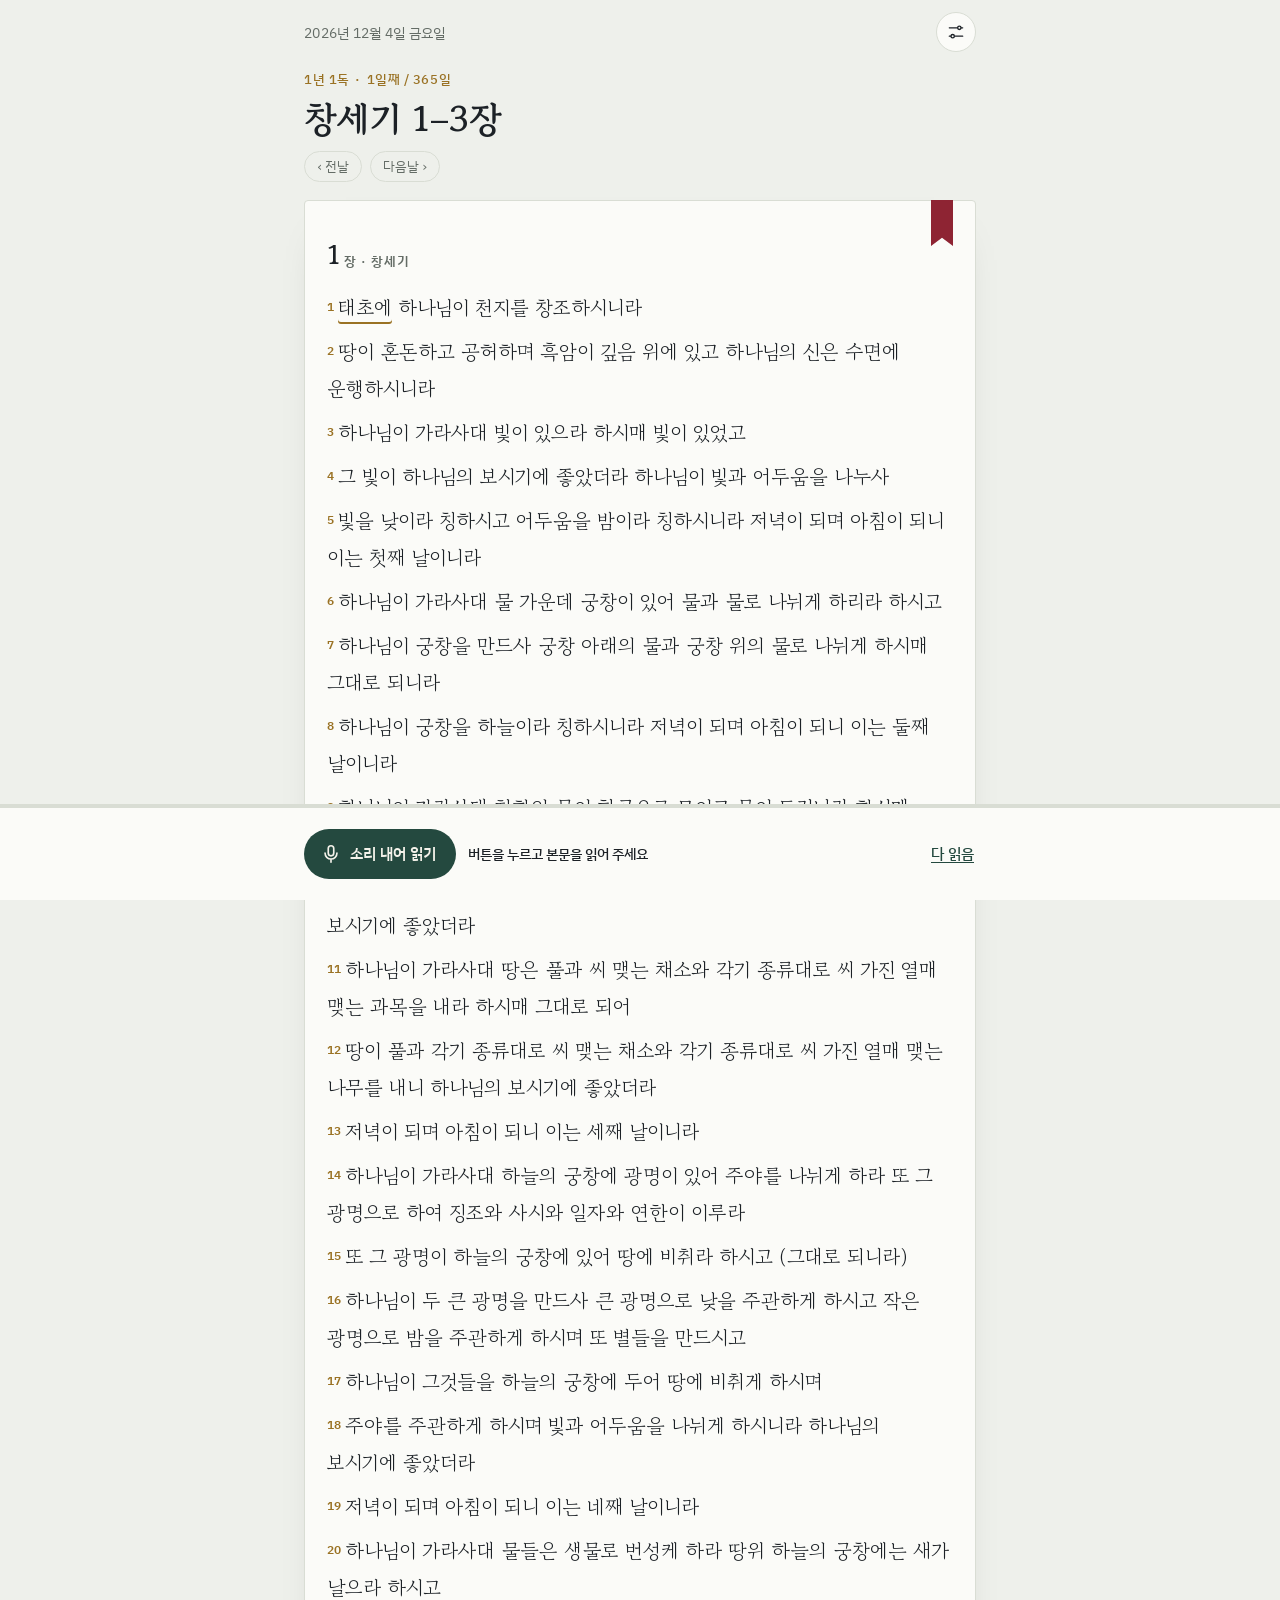
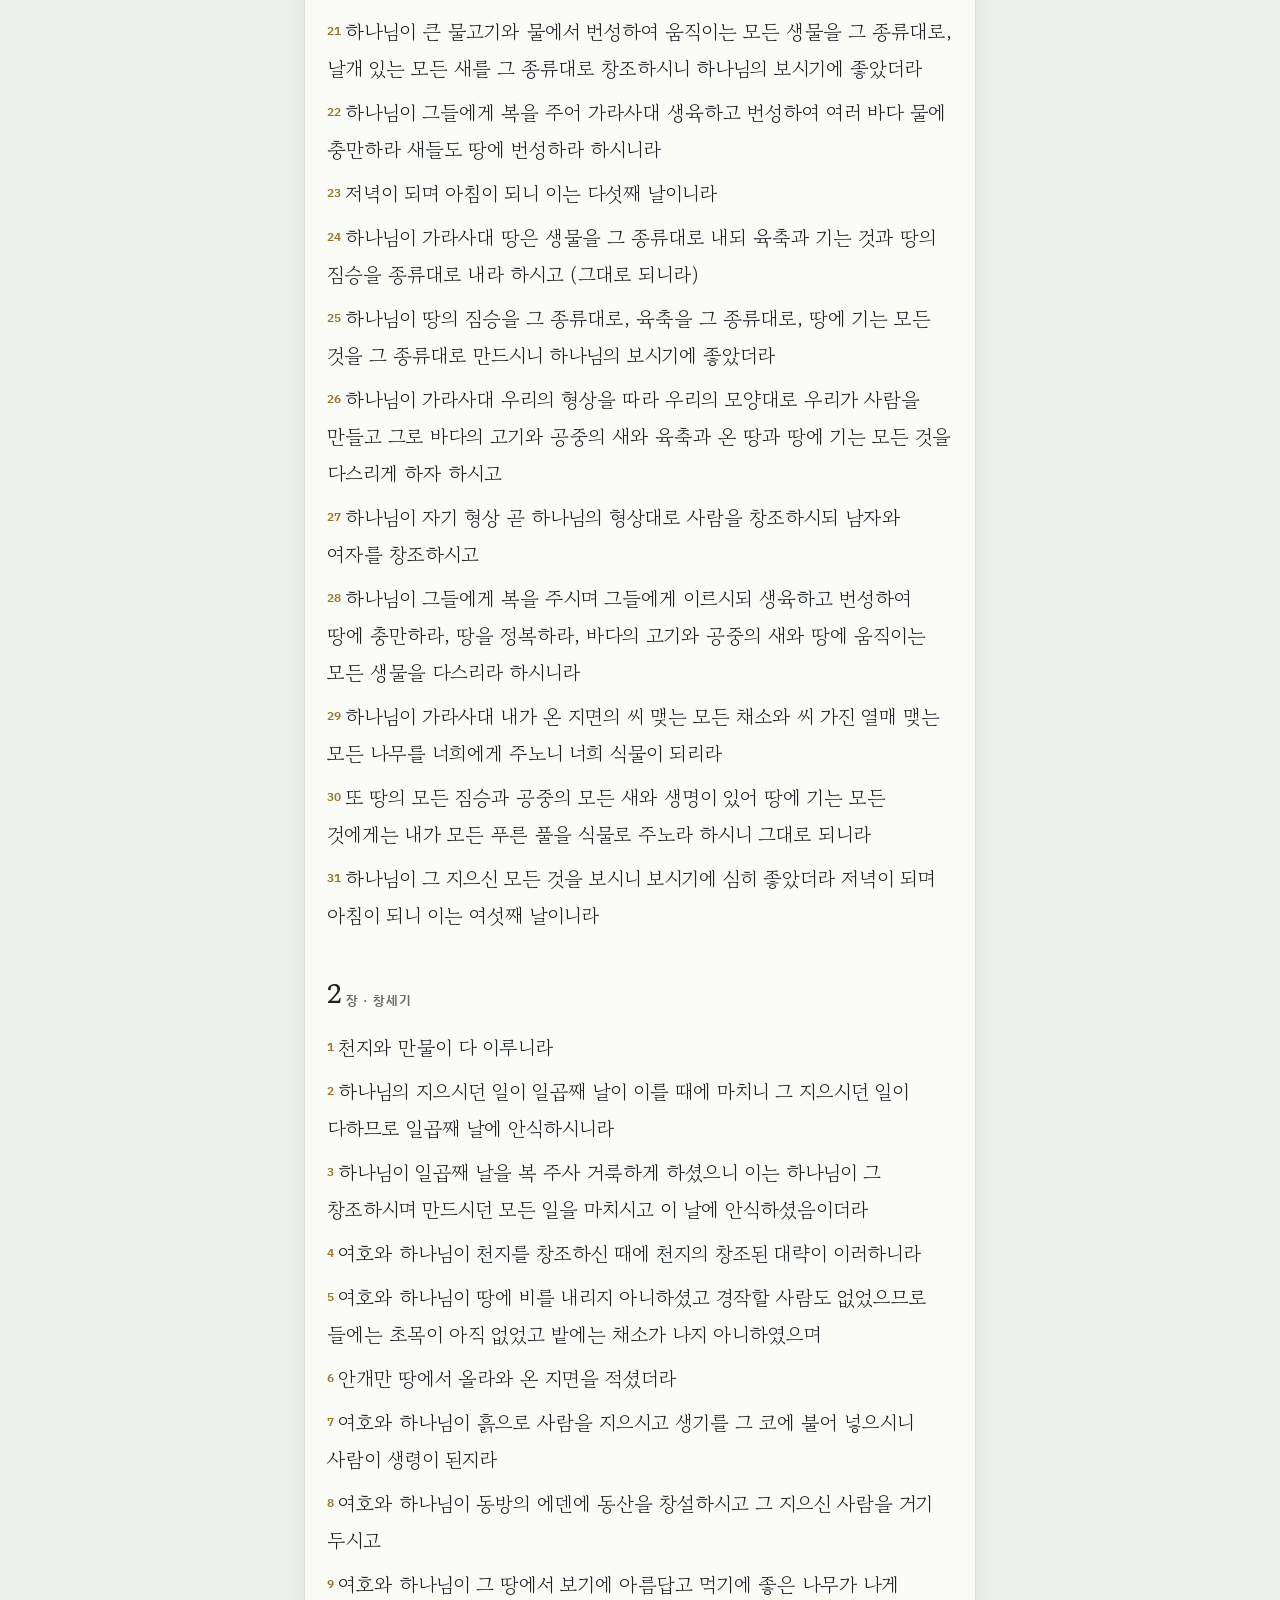
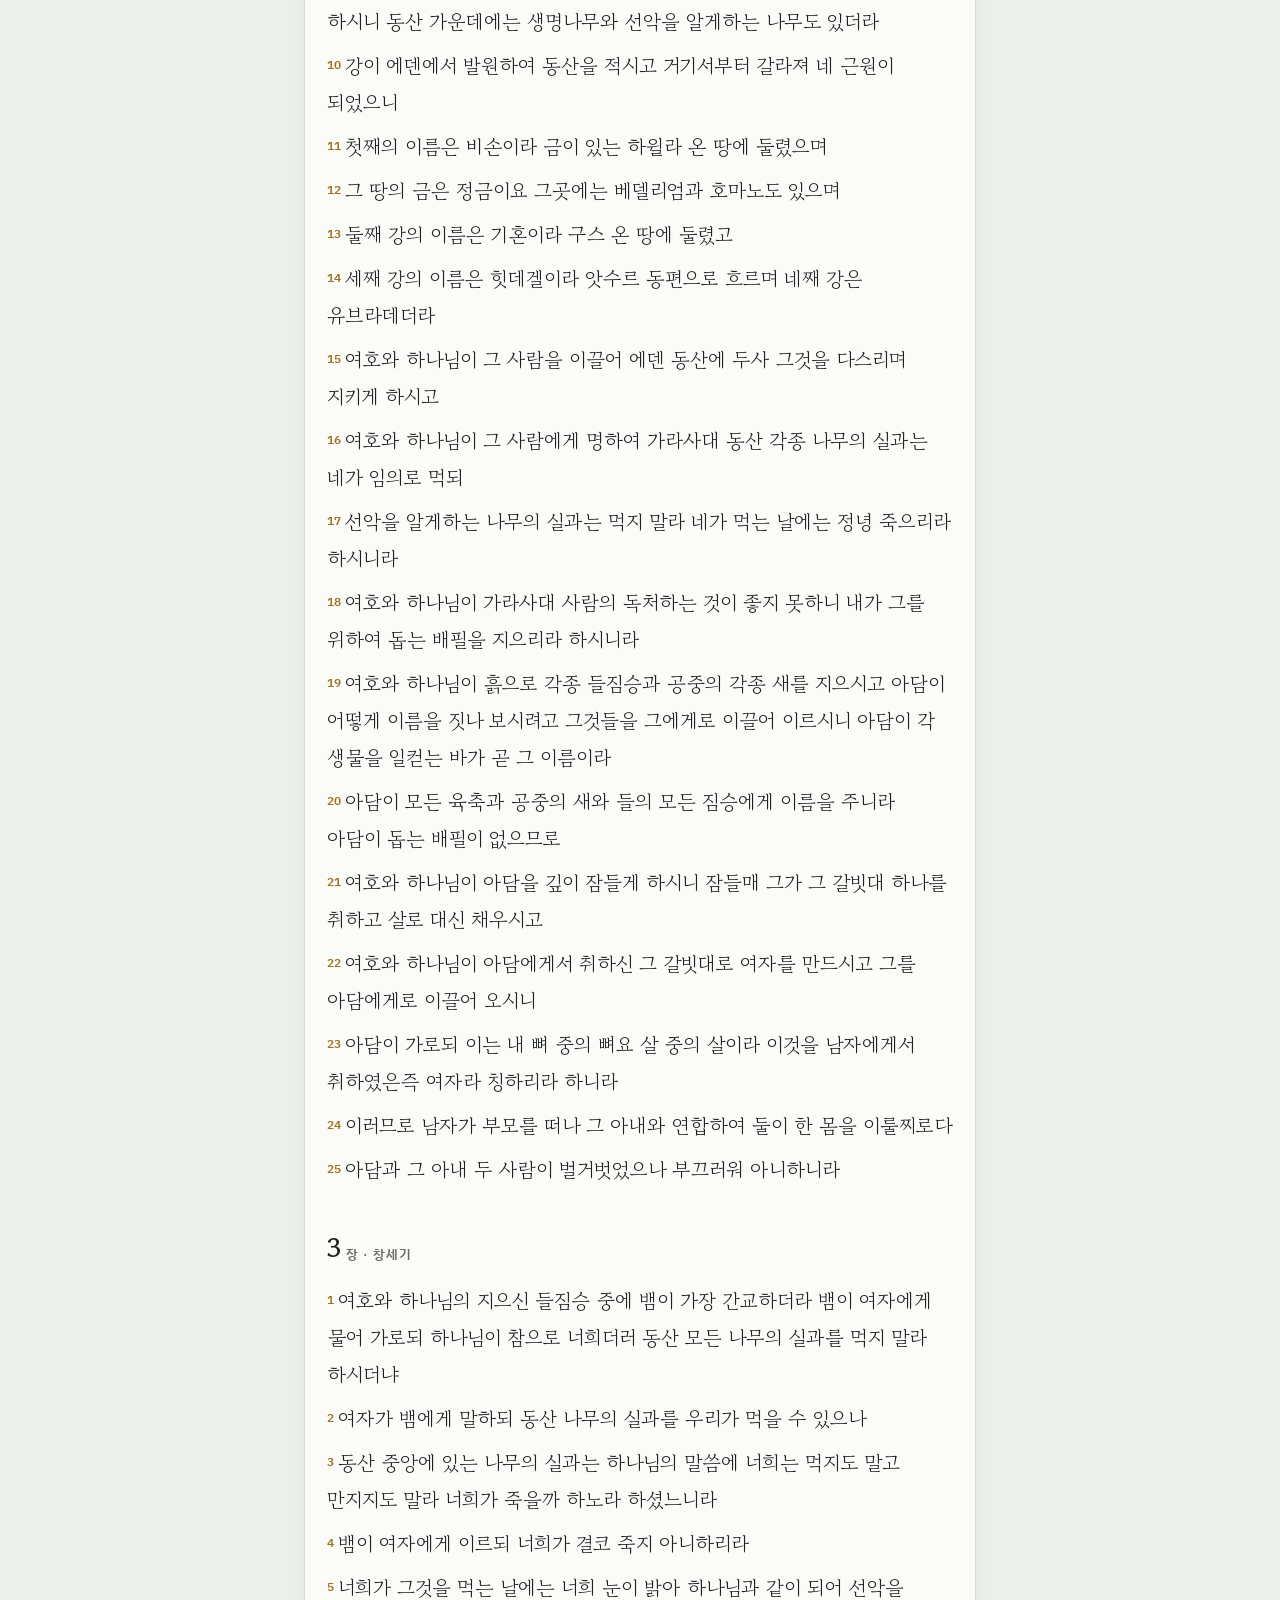
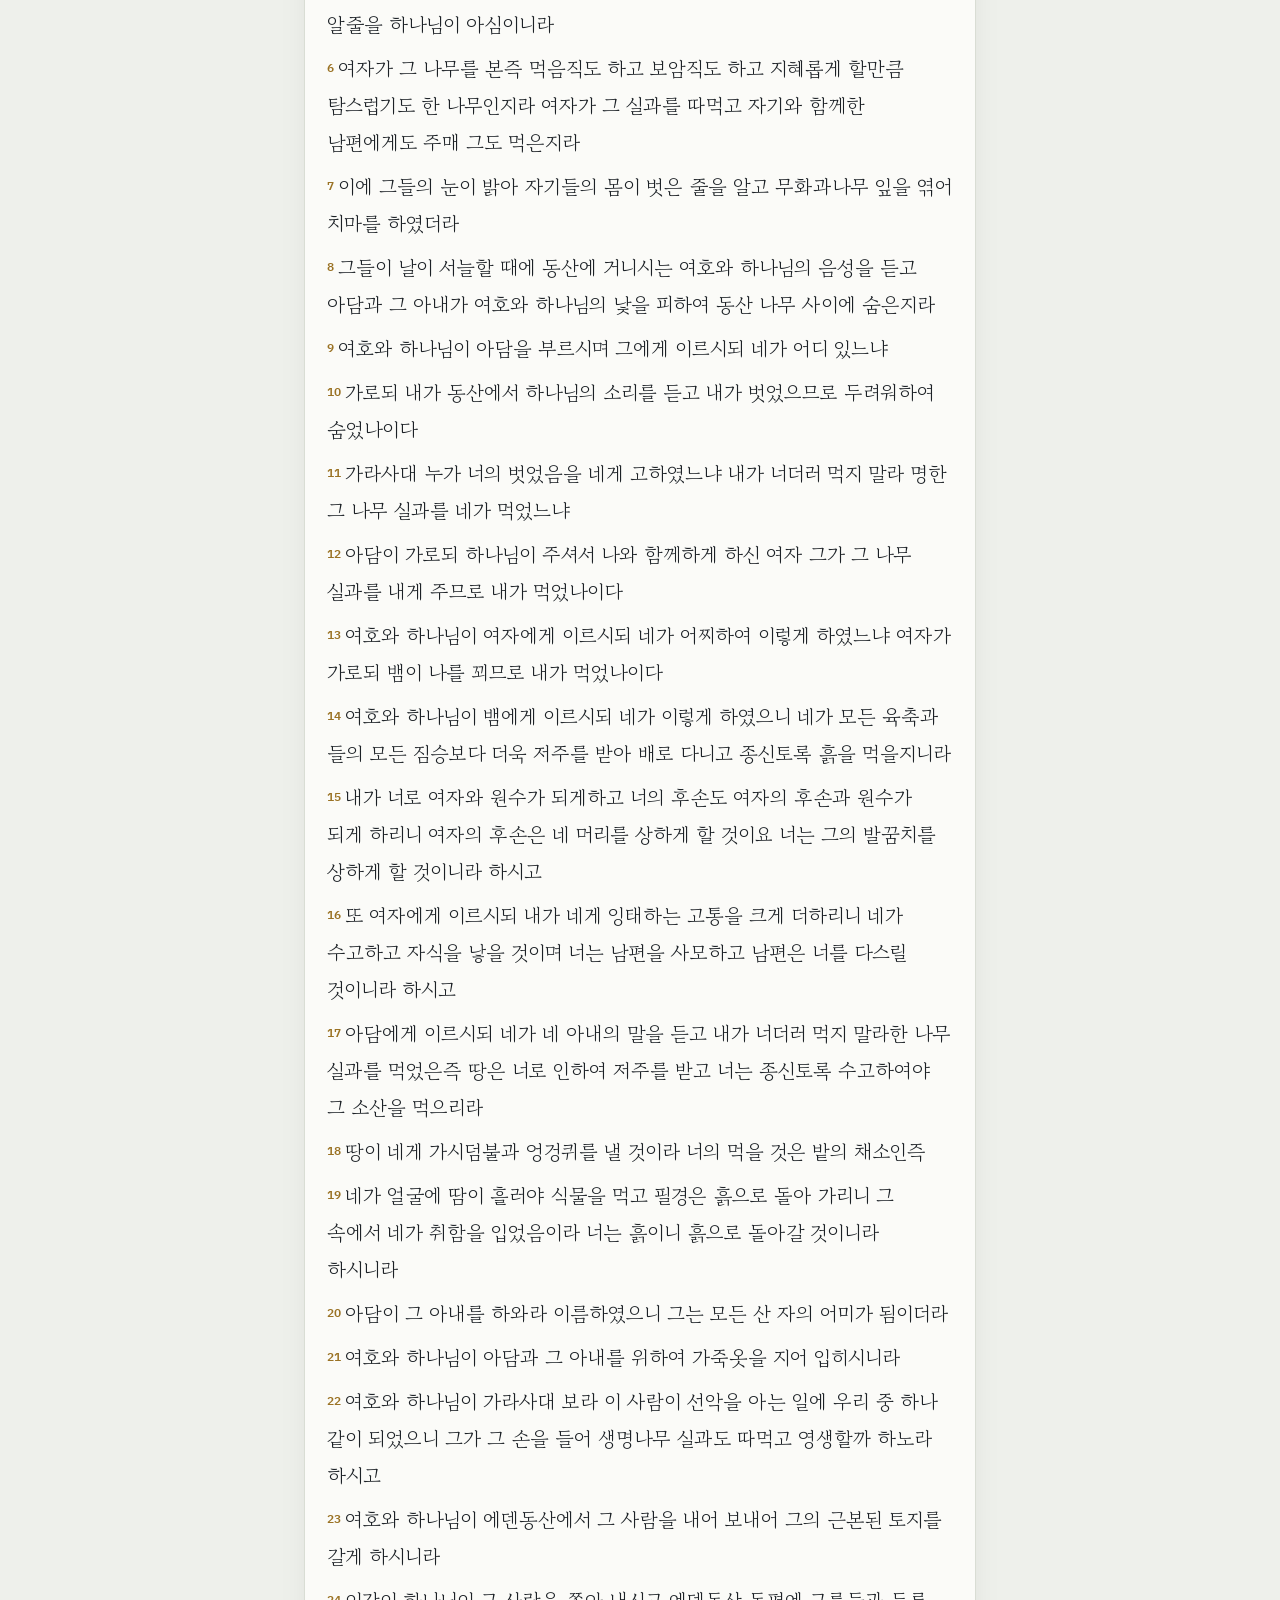
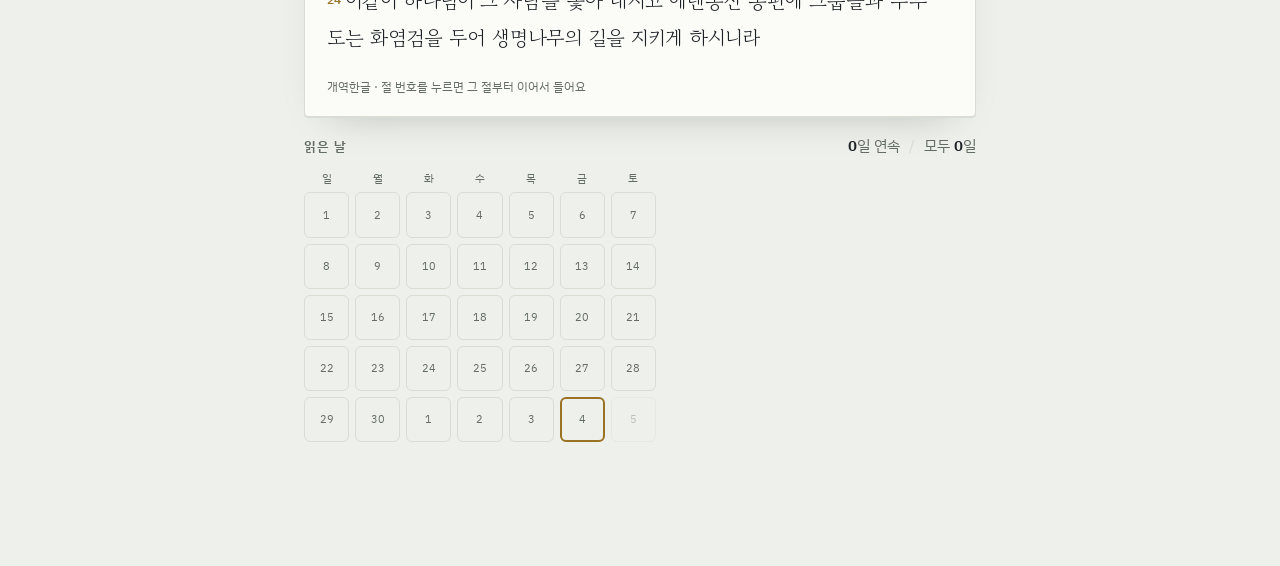
<file: index.html>
<!doctype html>
<html lang="ko">
<head>
  <meta charset="utf-8">
  <meta name="viewport" content="width=device-width, initial-scale=1, viewport-fit=cover">
  <title>매일 성경 낭독</title>
  <meta name="description" content="매일 정해진 성경 본문을 띄워 주고, 소리 내어 읽으면 읽은 곳을 따라가며 표시합니다.">
  <meta name="theme-color" content="#24493F">
  <meta name="apple-mobile-web-app-capable" content="yes">
  <meta name="apple-mobile-web-app-title" content="성경 낭독">
  <link rel="manifest" href="manifest.webmanifest">
  <link rel="icon" href="icons/icon.svg" type="image/svg+xml">
  <link rel="apple-touch-icon" href="icons/icon-192.png">
  <link rel="preconnect" href="https://fonts.googleapis.com">
  <link rel="preconnect" href="https://fonts.gstatic.com" crossorigin>
  <link rel="stylesheet" href="https://fonts.googleapis.com/css2?family=Gowun+Batang:wght@400;700&family=IBM+Plex+Sans+KR:wght@400;500;600&display=swap">
  <link rel="stylesheet" href="css/style.css">
</head>
<body>
  <div class="app">
    <header class="top">
      <p class="today" id="todayDate"></p>
      <button class="icon-btn" id="settingsBtn" type="button" aria-label="읽기표와 설정">
        <svg viewBox="0 0 24 24" aria-hidden="true"><path d="M4 7h10M18 7h2M4 17h2M10 17h10"/><circle cx="16" cy="7" r="2"/><circle cx="8" cy="17" r="2"/></svg>
      </button>
    </header>

    <section class="day-head">
      <p class="plan-line"><span id="planName"></span><span class="dot" aria-hidden="true">·</span><span id="dayLabel"></span><span class="schedule" id="scheduleNote" hidden></span></p>
      <h1 class="reference" id="reference">본문을 불러오는 중</h1>
      <nav class="day-nav" aria-label="날짜 이동">
        <button type="button" id="prevDay">‹ 전날</button>
        <button type="button" id="resumeBtn" hidden>이어 읽을 곳으로</button>
        <button type="button" id="nextDay">다음날 ›</button>
      </nav>
    </section>

    <p class="notice" id="notice" role="status" hidden></p>

    <article class="sheet" id="sheet">
      <div class="ribbon" id="ribbon" aria-hidden="true"><span>읽음</span></div>
      <div class="passage" id="passage"></div>
      <p class="source">개역한글 · 절 번호를 누르면 그 절부터 이어서 들어요</p>
    </article>

    <section class="done-panel" id="donePanel" hidden>
      <h2 id="doneTitle">오늘의 말씀을 다 읽었어요</h2>
      <p id="doneDetail"></p>
      <button type="button" class="next-read" id="nextReadBtn">다음 본문 읽기</button>
      <div class="done-actions">
        <button type="button" class="text-btn" id="rereadBtn">처음부터 다시 읽기</button>
        <button type="button" class="text-btn" id="undoBtn" hidden>표시 취소</button>
      </div>
    </section>

    <section class="record" aria-label="읽은 기록">
      <div class="record-head">
        <h2>읽은 날</h2>
        <p><span class="figure" id="streak">0</span>일 연속 <span class="sep" aria-hidden="true">/</span> 모두 <span class="figure" id="totalDays">0</span>일</p>
      </div>
      <div class="weeks" id="weeks" role="img" aria-label="최근 5주 동안 읽은 날"></div>
    </section>
  </div>

  <div class="reader" id="reader">
    <div class="meter" aria-hidden="true"><div class="meter-fill" id="meterFill"></div></div>
    <div class="reader-row">
      <button type="button" class="mic" id="micBtn" aria-pressed="false">
        <svg viewBox="0 0 24 24" aria-hidden="true"><rect x="9" y="3" width="6" height="11" rx="3"/><path d="M5.5 11a6.5 6.5 0 0 0 13 0M12 17.5V21"/></svg>
        <span id="micLabel">소리 내어 읽기</span>
      </button>
      <div class="reader-status">
        <p class="status" id="statusText">버튼을 누르고 본문을 읽어 주세요</p>
        <p class="heard" id="heard" aria-live="polite"></p>
      </div>
      <button type="button" class="text-btn" id="markDoneBtn">다 읽음</button>
    </div>
  </div>

  <dialog class="settings" id="settings" aria-labelledby="settingsTitle">
    <form method="dialog" class="settings-body">
      <h2 id="settingsTitle">읽기표와 설정</h2>

      <fieldset>
        <legend>읽기표</legend>
        <div class="plans" id="planList"></div>
        <div class="custom-plan" id="customPlan" hidden>
          <div class="field">
            <span>진도</span>
            <div class="pair">
              <select id="customMain" aria-label="진도 범위"></select>
              <select id="customMainPerDay" aria-label="진도 하루 분량"></select>
            </div>
          </div>
          <div class="field">
            <span>시가서</span>
            <div class="pair">
              <select id="customPoetry" aria-label="시가서 범위"></select>
              <select id="customPoetryPerDay" aria-label="시가서 하루 분량"></select>
            </div>
          </div>
          <p class="hint" id="customSummary"></p>
        </div>
      </fieldset>

      <label class="field" for="startDate">
        <span>시작일 <small>이 날이 1일째가 됩니다</small></span>
        <input type="date" id="startDate">
      </label>

      <div class="field">
        <span>본문 글자 크기</span>
        <div class="stepper">
          <button type="button" id="fontDown" aria-label="글자 작게">가−</button>
          <span id="fontValue" class="figure"></span>
          <button type="button" id="fontUp" aria-label="글자 크게">가+</button>
        </div>
      </div>

      <div class="field danger">
        <span>읽은 기록</span>
        <button type="button" class="text-btn" id="resetBtn">기록 모두 지우기</button>
      </div>

      <button class="primary" value="close" id="closeSettings">닫기</button>
    </form>
  </dialog>

  <script src="js/books.js"></script>
  <script src="js/mcheyne.js"></script>
  <script src="js/matcher.js"></script>
  <script src="js/plans.js"></script>
  <script src="js/app.js"></script>
</body>
</html>
</file>
<file: css/style.css>
/* 한 단짜리 성경 지면 위에 읽기 막대(독서대)를 아래에 고정한 배치 */
:root {
  --paper: #eef0eb;
  --sheet: #fbfbf8;
  --ink: #1c2126;
  --muted: #646c66;
  --line: #d9ddd4;
  --read-ink: #6f8279;
  --leather: #24493f;
  --leather-ink: #f4f2ea;
  --gilt: #9a7224;
  --gilt-soft: #f0e4c2;
  --ribbon: #8e2433;
  --ribbon-ink: #fbf1f1;

  --font-scripture: 'Gowun Batang', 'Noto Serif KR', 'AppleMyungjo', 'Batang', serif;
  --font-ui: 'IBM Plex Sans KR', 'Apple SD Gothic Neo', 'Malgun Gothic', system-ui, sans-serif;
  --scripture-size: 20px;
  --reader-h: 92px;
  color-scheme: light;
}

@media (prefers-color-scheme: dark) {
  :root:not([data-theme="light"]) {
    --paper: #101413;
    --sheet: #181d1b;
    --ink: #e6e4dc;
    --muted: #98a29b;
    --line: #2b3330;
    --read-ink: #7d8f86;
    --leather: #86c0ad;
    --leather-ink: #0e1412;
    --gilt: #d8b264;
    --gilt-soft: #3b3321;
    --ribbon: #d35b6e;
    --ribbon-ink: #1a0d10;
    color-scheme: dark;
  }
}

:root[data-theme="dark"] {
  --paper: #101413;
  --sheet: #181d1b;
  --ink: #e6e4dc;
  --muted: #98a29b;
  --line: #2b3330;
  --read-ink: #7d8f86;
  --leather: #86c0ad;
  --leather-ink: #0e1412;
  --gilt: #d8b264;
  --gilt-soft: #3b3321;
  --ribbon: #d35b6e;
  --ribbon-ink: #1a0d10;
  color-scheme: dark;
}

* { box-sizing: border-box; }
[hidden] { display: none !important; }

html { -webkit-text-size-adjust: 100%; }

body {
  margin: 0;
  background: var(--paper);
  color: var(--ink);
  font-family: var(--font-ui);
  font-size: 15px;
  line-height: 1.5;
  padding-top: env(safe-area-inset-top, 0px);
}

button { font: inherit; color: inherit; cursor: pointer; }
button:focus-visible, input:focus-visible { outline: 2px solid var(--gilt); outline-offset: 2px; }

.app {
  max-width: 44rem;
  margin: 0 auto;
  padding-inline: 16px;
  padding-block: 12px calc(var(--reader-h) + 32px + env(safe-area-inset-bottom, 0px));
  display: flex;
  flex-direction: column;
  gap: 18px;
}

/* 머리 */
.top { display: flex; align-items: center; justify-content: space-between; gap: 12px; }
.today { margin: 0; color: var(--muted); font-size: 14px; letter-spacing: 0.02em; }

.icon-btn {
  width: 40px; height: 40px;
  display: grid; place-items: center;
  border: 1px solid var(--line);
  border-radius: 50%;
  background: var(--sheet);
}
.icon-btn svg { width: 20px; height: 20px; fill: none; stroke: currentColor; stroke-width: 1.6; stroke-linecap: round; }
.icon-btn circle { fill: var(--sheet); }

.day-head { display: flex; flex-direction: column; gap: 6px; }
.plan-line { margin: 0; font-size: 13px; font-weight: 500; color: var(--gilt); letter-spacing: 0.04em; }
.plan-line .dot { margin-inline: 0.45em; }
.plan-line .schedule { color: var(--muted); font-weight: 400; }
.plan-line .schedule::before { content: '·'; margin-inline: 0.45em; }
.reference {
  margin: 0;
  font-family: var(--font-scripture);
  font-weight: 700;
  font-size: clamp(26px, 7vw, 36px);
  line-height: 1.25;
  text-wrap: balance;
}
.day-nav { display: flex; flex-wrap: wrap; gap: 8px; margin-top: 4px; }
.day-nav button {
  border: 1px solid var(--line);
  background: transparent;
  border-radius: 999px;
  padding: 5px 12px;
  font-size: 13px;
  color: var(--muted);
}
.day-nav #resumeBtn { color: var(--leather); border-color: var(--leather); font-weight: 500; }

.notice {
  margin: 0;
  padding: 12px 14px;
  border-radius: 10px;
  border: 1px solid var(--gilt);
  background: var(--gilt-soft);
  font-size: 14px;
}

/* 본문 지면 */
.sheet {
  position: relative;
  background: var(--sheet);
  border: 1px solid var(--line);
  border-radius: 4px;
  padding: 28px 22px 20px;
  box-shadow: 0 1px 0 var(--line), 0 18px 40px -28px rgba(20, 30, 25, 0.35);
}

.ribbon {
  position: absolute;
  top: -1px;
  right: 22px;
  width: 22px;
  height: 46px;
  background: var(--ribbon);
  clip-path: polygon(0 0, 100% 0, 100% 100%, 50% 82%, 0 100%);
  transition: height 0.5s ease, width 0.3s ease;
}
.ribbon span {
  display: block;
  writing-mode: vertical-rl;
  color: var(--ribbon-ink);
  font-size: 11px;
  font-weight: 600;
  letter-spacing: 0.2em;
  margin: 8px auto 0;
  opacity: 0;
  transition: opacity 0.3s ease 0.2s;
}
.sheet.complete .ribbon { height: 76px; }
.sheet.complete .ribbon span { opacity: 1; }

.passage {
  font-family: var(--font-scripture);
  font-size: var(--scripture-size);
  line-height: 1.85;
  word-break: keep-all;
  overflow-wrap: anywhere;
  max-width: 34em;
}
.chapter-title {
  font-family: var(--font-ui);
  font-size: 13px;
  font-weight: 600;
  letter-spacing: 0.08em;
  color: var(--muted);
  margin: 0 0 10px;
  padding-right: 40px;
}
.chapter-title:not(:first-child) { margin-top: 34px; }

/* 하루에 여러 곳을 읽는 날 (맥체인, 진도 + 시가서) */
.reference.multi { font-size: clamp(21px, 5.6vw, 28px); line-height: 1.35; }
.portion-head {
  display: flex;
  flex-direction: column;
  gap: 2px;
  margin: 0 0 12px;
  padding-right: 40px;
}
.portion-head:not(:first-child) {
  margin-top: 36px;
  padding-top: 20px;
  border-top: 1px solid var(--line);
}
.portion-label {
  font-family: var(--font-ui);
  font-size: 12px;
  font-weight: 600;
  letter-spacing: 0.1em;
  color: var(--gilt);
}
.portion-ref {
  margin: 0;
  font-family: var(--font-scripture);
  font-size: 1.15em;
  font-weight: 700;
  line-height: 1.4;
}
.portion-head + .chapter-title { margin-top: 0; }
.chapter-title .num { font-family: var(--font-scripture); font-size: 2.1em; color: var(--ink); letter-spacing: 0; margin-right: 4px; }

.verse { margin: 0 0 0.35em; scroll-margin-block: 30vh; }
.vn {
  border: 0;
  background: none;
  padding: 0 0.3em 0 0;
  font-family: var(--font-ui);
  font-size: 0.6em;
  font-weight: 600;
  vertical-align: 0.45em;
  color: var(--gilt);
  font-variant-numeric: tabular-nums;
}
.verse.done .vn { color: var(--read-ink); }
.verse.skip { color: var(--muted); font-size: 0.8em; }

.w { border-radius: 3px; transition: color 0.2s ease, background-color 0.2s ease; }
.w.read { color: var(--read-ink); }
.w.tentative { color: var(--read-ink); opacity: 0.75; }
.w.next {
  background: var(--gilt-soft);
  box-shadow: 0 2px 0 var(--gilt);
}
.passage.idle .w.next { background: none; box-shadow: 0 2px 0 var(--gilt); }

.source { margin: 22px 0 0; font-size: 12px; color: var(--muted); }

.loading { color: var(--muted); font-family: var(--font-ui); font-size: 15px; }

/* 다 읽음 */
.done-panel {
  border-top: 2px solid var(--ribbon);
  padding-top: 14px;
  display: flex;
  flex-direction: column;
  gap: 4px;
  align-items: flex-start;
}
.done-panel h2 { margin: 0; font-family: var(--font-scripture); font-size: 22px; }
.done-panel p { margin: 0; color: var(--muted); }
.done-actions { display: flex; flex-wrap: wrap; gap: 4px 18px; }
.next-read {
  margin-top: 10px;
  border: 0;
  border-radius: 999px;
  padding: 11px 18px;
  background: var(--leather);
  color: var(--leather-ink);
  font-weight: 600;
  text-align: left;
  max-width: 100%;
}

.text-btn {
  border: 0;
  background: none;
  padding: 6px 2px;
  color: var(--leather);
  font-weight: 500;
  text-decoration: underline;
  text-underline-offset: 3px;
  text-decoration-thickness: 1px;
}

/* 기록 */
.record { display: flex; flex-direction: column; gap: 12px; }
.record-head { display: flex; flex-wrap: wrap; align-items: baseline; justify-content: space-between; gap: 4px 16px; }
.record-head h2 { margin: 0; font-size: 13px; font-weight: 600; letter-spacing: 0.08em; color: var(--muted); }
.record-head p { margin: 0; color: var(--muted); }
.figure { font-variant-numeric: tabular-nums; font-weight: 600; color: var(--ink); }
.sep { margin-inline: 0.35em; color: var(--line); }

.weeks {
  display: grid;
  grid-template-columns: repeat(7, minmax(0, 1fr));
  gap: 6px;
  max-width: 22rem;
}
.weeks .wd { font-size: 11px; color: var(--muted); text-align: center; }
.weeks .cell {
  aspect-ratio: 1;
  max-width: 100%;
  border-radius: 6px;
  border: 1px solid var(--line);
  display: grid;
  place-items: center;
  font-size: 11px;
  color: var(--muted);
  font-variant-numeric: tabular-nums;
}
.weeks .cell.on { background: var(--leather); border-color: var(--leather); color: var(--leather-ink); font-weight: 600; }
.weeks .cell.today { border: 2px solid var(--gilt); }
.weeks .cell.future { opacity: 0.35; }

/* 읽기 막대 */
.reader {
  position: fixed;
  left: 0; right: 0; bottom: 0;
  background: var(--sheet);
  border-top: 1px solid var(--line);
  padding-bottom: env(safe-area-inset-bottom, 0px);
  z-index: 10;
}
.meter { height: 3px; background: var(--line); }
.meter-fill { height: 100%; width: 0; background: var(--gilt); transition: width 0.3s ease; }
.reader-row {
  max-width: 44rem;
  margin: 0 auto;
  padding: 12px 16px;
  min-height: var(--reader-h);
  display: flex;
  align-items: center;
  gap: 12px;
}
.mic {
  flex: none;
  display: inline-flex;
  align-items: center;
  gap: 8px;
  border: 0;
  border-radius: 999px;
  padding: 14px 20px 14px 16px;
  background: var(--leather);
  color: var(--leather-ink);
  font-weight: 600;
  font-size: 15px;
  position: relative;
}
.mic svg { width: 22px; height: 22px; fill: none; stroke: currentColor; stroke-width: 1.8; stroke-linecap: round; }
.mic[aria-pressed="true"] { background: var(--ribbon); color: var(--ribbon-ink); }
.mic[aria-pressed="true"]::after {
  content: '';
  position: absolute;
  inset: -5px;
  border-radius: inherit;
  border: 2px solid var(--ribbon);
  animation: breathe 1.8s ease-in-out infinite;
}
.mic:disabled { opacity: 0.45; cursor: not-allowed; }
@keyframes breathe {
  0%, 100% { opacity: 0.15; transform: scale(0.98); }
  50% { opacity: 0.7; transform: scale(1.03); }
}

.reader-status { flex: 1; min-width: 0; }
.status { margin: 0; font-size: 14px; font-weight: 500; }
.heard {
  margin: 2px 0 0;
  font-size: 13px;
  color: var(--muted);
  white-space: nowrap;
  overflow: hidden;
  text-overflow: ellipsis;
}
.heard.miss { color: var(--ribbon); }

/* 설정 */
.settings {
  width: min(32rem, calc(100vw - 32px));
  max-height: calc(100vh - 48px);
  border: 1px solid var(--line);
  border-radius: 12px;
  padding: 0;
  background: var(--sheet);
  color: var(--ink);
}
.settings::backdrop { background: rgba(10, 15, 13, 0.45); }
.settings-body { padding: 22px 20px 20px; display: flex; flex-direction: column; gap: 18px; }
.settings h2 { margin: 0; font-family: var(--font-scripture); font-size: 22px; }
.settings fieldset { border: 0; margin: 0; padding: 0; min-width: 0; }
.settings legend, .field > span { font-size: 13px; font-weight: 600; color: var(--muted); letter-spacing: 0.04em; padding: 0; margin-bottom: 8px; }
.field > span small { font-weight: 400; letter-spacing: 0; margin-left: 6px; }
.field { display: flex; flex-direction: column; }
.plans { display: flex; flex-direction: column; gap: 8px; }
.plan {
  display: grid;
  grid-template-columns: auto 1fr;
  gap: 2px 10px;
  align-items: baseline;
  padding: 10px 12px;
  border: 1px solid var(--line);
  border-radius: 8px;
  cursor: pointer;
}
.plan input { grid-row: span 2; accent-color: var(--leather); margin: 0; align-self: center; }
.plan b { font-weight: 600; }
.plan small { color: var(--muted); }
.plan:has(input:checked) { border-color: var(--leather); box-shadow: inset 0 0 0 1px var(--leather); }
.field input[type="date"] {
  font: inherit;
  color: var(--ink);
  background: var(--paper);
  border: 1px solid var(--line);
  border-radius: 8px;
  padding: 9px 10px;
  max-width: 14rem;
}
.custom-plan {
  padding: 12px;
  border-radius: 8px;
  background: var(--paper);
  display: flex;
  flex-direction: column;
  gap: 12px;
}
.custom-plan .field > span { margin-bottom: 6px; }
.pair { display: flex; flex-wrap: wrap; gap: 8px; }
.pair select {
  font: inherit;
  color: var(--ink);
  background: var(--sheet);
  border: 1px solid var(--line);
  border-radius: 8px;
  padding: 8px 10px;
  min-width: 0;
  max-width: 100%;
}
.pair select:first-child { flex: 1 1 12rem; }
.hint { margin: 0; font-size: 13px; color: var(--muted); }
.stepper { display: flex; align-items: center; gap: 14px; }
.stepper button {
  min-width: 52px;
  border: 1px solid var(--line);
  background: var(--paper);
  border-radius: 8px;
  padding: 6px 10px;
  font-family: var(--font-scripture);
}
.danger .text-btn { color: var(--ribbon); align-self: flex-start; }
.primary {
  border: 0;
  border-radius: 999px;
  padding: 12px 18px;
  background: var(--leather);
  color: var(--leather-ink);
  font-weight: 600;
}

@media (max-width: 420px) {
  .sheet { padding: 24px 16px 18px; }
  .mic { padding: 13px 16px 13px 13px; }
  .reader-row { gap: 10px; }
}

@media (prefers-reduced-motion: reduce) {
  *, *::before, *::after { transition: none !important; animation: none !important; }
}
</file>
